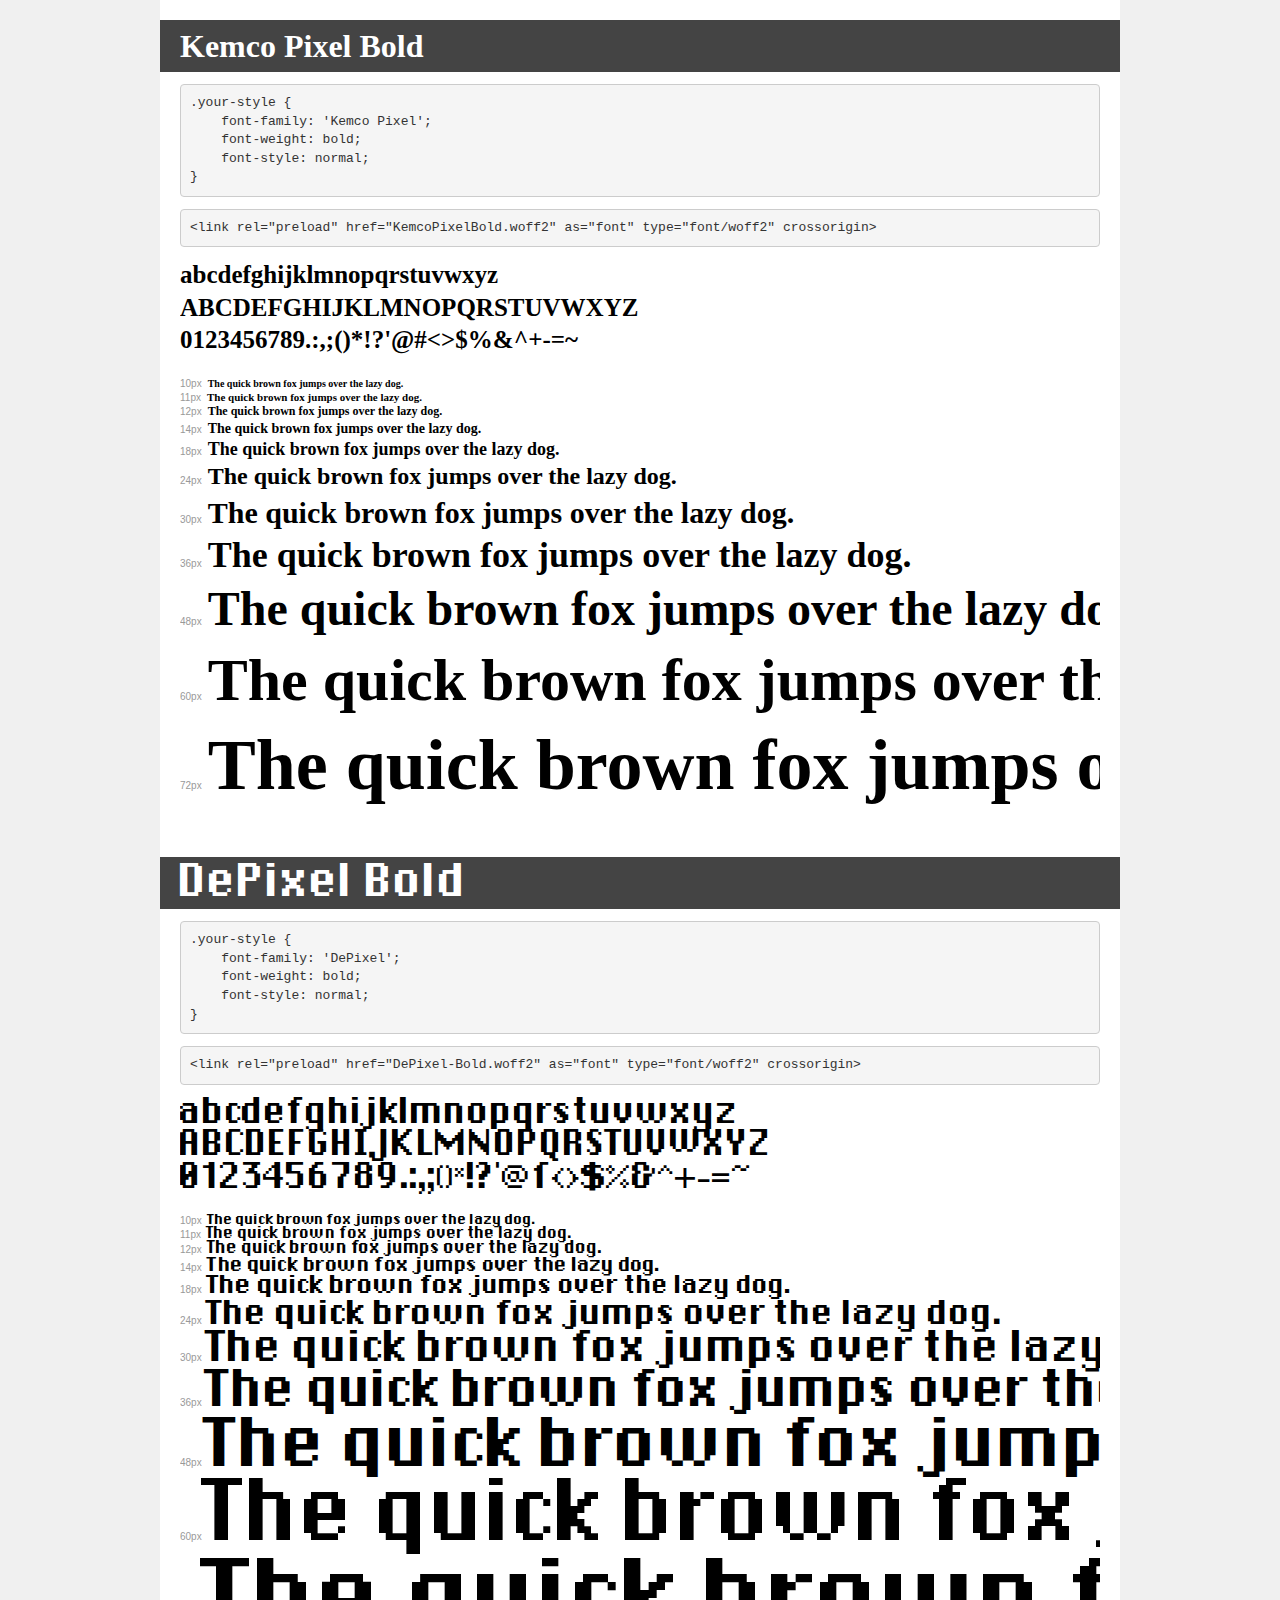
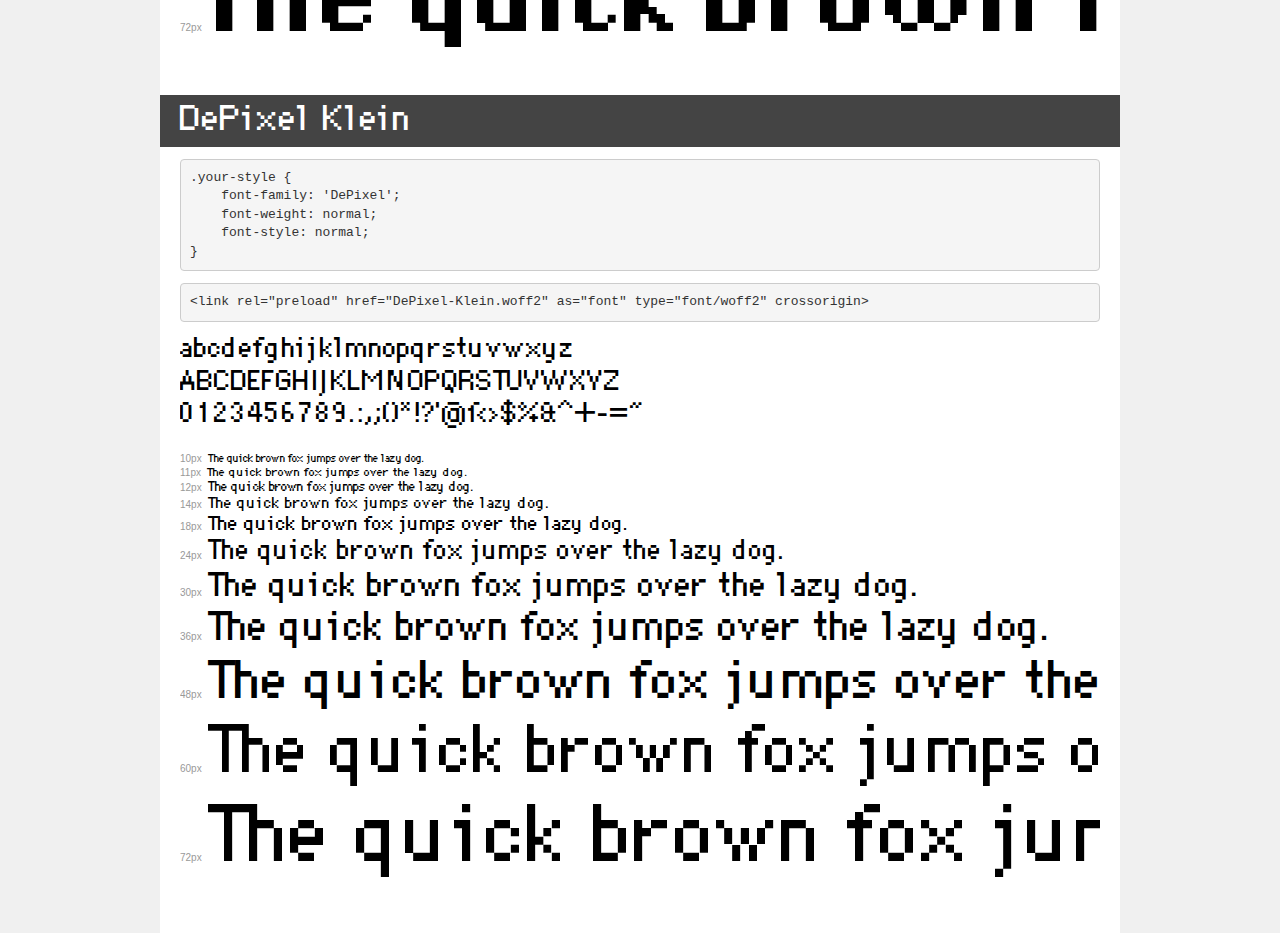
<file: fonts/transfonter.org-20230828-112343/demo.html>
<!DOCTYPE html>
<html lang="en">
<head>
    <meta charset="utf-8">
    <meta http-equiv="X-UA-Compatible" content="IE=edge">
    <meta name="viewport" content="width=device-width, initial-scale=1">
    <meta name="robots" content="noindex, noarchive">
    <meta name="format-detection" content="telephone=no">
    <title>Transfonter demo</title>
    <link href="stylesheet.css" rel="stylesheet">
    <style>
        /*
        http://meyerweb.com/eric/tools/css/reset/
        v2.0 | 20110126
        License: none (public domain)
        */
        html, body, div, span, applet, object, iframe,
        h1, h2, h3, h4, h5, h6, p, blockquote, pre,
        a, abbr, acronym, address, big, cite, code,
        del, dfn, em, img, ins, kbd, q, s, samp,
        small, strike, strong, sub, sup, tt, var,
        b, u, i, center,
        dl, dt, dd, ol, ul, li,
        fieldset, form, label, legend,
        table, caption, tbody, tfoot, thead, tr, th, td,
        article, aside, canvas, details, embed,
        figure, figcaption, footer, header, hgroup,
        menu, nav, output, ruby, section, summary,
        time, mark, audio, video {
            margin: 0;
            padding: 0;
            border: 0;
            font-size: 100%;
            font: inherit;
            vertical-align: baseline;
        }
        /* HTML5 display-role reset for older browsers */
        article, aside, details, figcaption, figure,
        footer, header, hgroup, menu, nav, section {
            display: block;
        }
        body {
            line-height: 1;
        }
        ol, ul {
            list-style: none;
        }
        blockquote, q {
            quotes: none;
        }
        blockquote:before, blockquote:after,
        q:before, q:after {
            content: '';
            content: none;
        }
        table {
            border-collapse: collapse;
            border-spacing: 0;
        }
        /* demo styles */
        body {
            background: #f0f0f0;
            color: #000;
        }
        .page {
            background: #fff;
            width: 920px;
            margin: 0 auto;
            padding: 20px 20px 0 20px;
            overflow: hidden;
        }
        .font-container {
            overflow-x: auto;
            overflow-y: hidden;
            margin-bottom: 40px;
            line-height: 1.3;
            white-space: nowrap;
            padding-bottom: 5px;
        }
        h1 {
            position: relative;
            background: #444;
            font-size: 32px;
            color: #fff;
            padding: 10px 20px;
            margin: 0 -20px 12px -20px;
        }
        .letters {
            font-size: 25px;
            margin-bottom: 20px;
        }
        .s10:before {
            content: '10px';
        }
        .s11:before {
            content: '11px';
        }
        .s12:before {
            content: '12px';
        }
        .s14:before {
            content: '14px';
        }
        .s18:before {
            content: '18px';
        }
        .s24:before {
            content: '24px';
        }
        .s30:before {
            content: '30px';
        }
        .s36:before {
            content: '36px';
        }
        .s48:before {
            content: '48px';
        }
        .s60:before {
            content: '60px';
        }
        .s72:before {
            content: '72px';
        }
        .s10:before, .s11:before, .s12:before, .s14:before,
        .s18:before, .s24:before, .s30:before, .s36:before,
        .s48:before, .s60:before, .s72:before {
            font-family: Arial, sans-serif;
            font-size: 10px;
            font-weight: normal;
            font-style: normal;
            color: #999;
            padding-right: 6px;
        }
        pre {
            display: block;
            padding: 9px;
            margin: 0 0 12px;
            font-family: Monaco, Menlo, Consolas, "Courier New", monospace;
            font-size: 13px;
            line-height: 1.428571429;
            color: #333;
            font-weight: normal;
            font-style: normal;
            background-color: #f5f5f5;
            border: 1px solid #ccc;
            overflow-x: auto;
            border-radius: 4px;
        }
        /* responsive */
        @media (max-width: 959px) {
            .page {
                width: auto;
                margin: 0;
            }
        }
    </style>
</head>
<body>
<div class="page">
    <div class="demo">
        <h1 style="font-family: 'Kemco Pixel'; font-weight: bold; font-style: normal;">Kemco Pixel Bold</h1>
        <pre title="Usage">.your-style {
    font-family: 'Kemco Pixel';
    font-weight: bold;
    font-style: normal;
}</pre>
        <pre title="Preload (optional)">
&lt;link rel=&quot;preload&quot; href=&quot;KemcoPixelBold.woff2&quot; as=&quot;font&quot; type=&quot;font/woff2&quot; crossorigin&gt;</pre>
        <div class="font-container" style="font-family: 'Kemco Pixel'; font-weight: bold; font-style: normal;">
            <p class="letters">
                abcdefghijklmnopqrstuvwxyz<br>
ABCDEFGHIJKLMNOPQRSTUVWXYZ<br>
                0123456789.:,;()*!?'@#&lt;&gt;$%&^+-=~
            </p>
            <p class="s10" style="font-size: 10px;">The quick brown fox jumps over the lazy dog.</p>
            <p class="s11" style="font-size: 11px;">The quick brown fox jumps over the lazy dog.</p>
            <p class="s12" style="font-size: 12px;">The quick brown fox jumps over the lazy dog.</p>
            <p class="s14" style="font-size: 14px;">The quick brown fox jumps over the lazy dog.</p>
            <p class="s18" style="font-size: 18px;">The quick brown fox jumps over the lazy dog.</p>
            <p class="s24" style="font-size: 24px;">The quick brown fox jumps over the lazy dog.</p>
            <p class="s30" style="font-size: 30px;">The quick brown fox jumps over the lazy dog.</p>
            <p class="s36" style="font-size: 36px;">The quick brown fox jumps over the lazy dog.</p>
            <p class="s48" style="font-size: 48px;">The quick brown fox jumps over the lazy dog.</p>
            <p class="s60" style="font-size: 60px;">The quick brown fox jumps over the lazy dog.</p>
            <p class="s72" style="font-size: 72px;">The quick brown fox jumps over the lazy dog.</p>
        </div>
    </div>

    <div class="demo">
        <h1 style="font-family: 'DePixel'; font-weight: bold; font-style: normal;">DePixel Bold</h1>
        <pre title="Usage">.your-style {
    font-family: 'DePixel';
    font-weight: bold;
    font-style: normal;
}</pre>
        <pre title="Preload (optional)">
&lt;link rel=&quot;preload&quot; href=&quot;DePixel-Bold.woff2&quot; as=&quot;font&quot; type=&quot;font/woff2&quot; crossorigin&gt;</pre>
        <div class="font-container" style="font-family: 'DePixel'; font-weight: bold; font-style: normal;">
            <p class="letters">
                abcdefghijklmnopqrstuvwxyz<br>
ABCDEFGHIJKLMNOPQRSTUVWXYZ<br>
                0123456789.:,;()*!?'@#&lt;&gt;$%&^+-=~
            </p>
            <p class="s10" style="font-size: 10px;">The quick brown fox jumps over the lazy dog.</p>
            <p class="s11" style="font-size: 11px;">The quick brown fox jumps over the lazy dog.</p>
            <p class="s12" style="font-size: 12px;">The quick brown fox jumps over the lazy dog.</p>
            <p class="s14" style="font-size: 14px;">The quick brown fox jumps over the lazy dog.</p>
            <p class="s18" style="font-size: 18px;">The quick brown fox jumps over the lazy dog.</p>
            <p class="s24" style="font-size: 24px;">The quick brown fox jumps over the lazy dog.</p>
            <p class="s30" style="font-size: 30px;">The quick brown fox jumps over the lazy dog.</p>
            <p class="s36" style="font-size: 36px;">The quick brown fox jumps over the lazy dog.</p>
            <p class="s48" style="font-size: 48px;">The quick brown fox jumps over the lazy dog.</p>
            <p class="s60" style="font-size: 60px;">The quick brown fox jumps over the lazy dog.</p>
            <p class="s72" style="font-size: 72px;">The quick brown fox jumps over the lazy dog.</p>
        </div>
    </div>

    <div class="demo">
        <h1 style="font-family: 'DePixel'; font-weight: normal; font-style: normal;">DePixel Klein</h1>
        <pre title="Usage">.your-style {
    font-family: 'DePixel';
    font-weight: normal;
    font-style: normal;
}</pre>
        <pre title="Preload (optional)">
&lt;link rel=&quot;preload&quot; href=&quot;DePixel-Klein.woff2&quot; as=&quot;font&quot; type=&quot;font/woff2&quot; crossorigin&gt;</pre>
        <div class="font-container" style="font-family: 'DePixel'; font-weight: normal; font-style: normal;">
            <p class="letters">
                abcdefghijklmnopqrstuvwxyz<br>
ABCDEFGHIJKLMNOPQRSTUVWXYZ<br>
                0123456789.:,;()*!?'@#&lt;&gt;$%&^+-=~
            </p>
            <p class="s10" style="font-size: 10px;">The quick brown fox jumps over the lazy dog.</p>
            <p class="s11" style="font-size: 11px;">The quick brown fox jumps over the lazy dog.</p>
            <p class="s12" style="font-size: 12px;">The quick brown fox jumps over the lazy dog.</p>
            <p class="s14" style="font-size: 14px;">The quick brown fox jumps over the lazy dog.</p>
            <p class="s18" style="font-size: 18px;">The quick brown fox jumps over the lazy dog.</p>
            <p class="s24" style="font-size: 24px;">The quick brown fox jumps over the lazy dog.</p>
            <p class="s30" style="font-size: 30px;">The quick brown fox jumps over the lazy dog.</p>
            <p class="s36" style="font-size: 36px;">The quick brown fox jumps over the lazy dog.</p>
            <p class="s48" style="font-size: 48px;">The quick brown fox jumps over the lazy dog.</p>
            <p class="s60" style="font-size: 60px;">The quick brown fox jumps over the lazy dog.</p>
            <p class="s72" style="font-size: 72px;">The quick brown fox jumps over the lazy dog.</p>
        </div>
    </div>

</div>
</body>
</html>
</file>
<file: fonts/transfonter.org-20230828-112343/stylesheet.css>
@font-face {
    font-family: 'Kemcopixel';
    src: url('KemcoPixelBold.woff2') format('woff2'),
        url('KemcoPixelBold.woff') format('woff');
    font-weight: 700;
    font-style: normal;
    font-display: swap;
}

@font-face {
    font-family: 'Depixel';
    src: url('DePixel-Bold.woff2') format('woff2'),
        url('DePixel-Bold.woff') format('woff');
    font-weight: 700;
    font-style: normal;
    font-display: swap;
}

@font-face {
    font-family: 'Depixel';
    src: url('DePixel-Klein.woff2') format('woff2'),
        url('DePixel-Klein.woff') format('woff');
    font-weight: normal;
    font-style: normal;
    font-display: swap;
}
</file>
